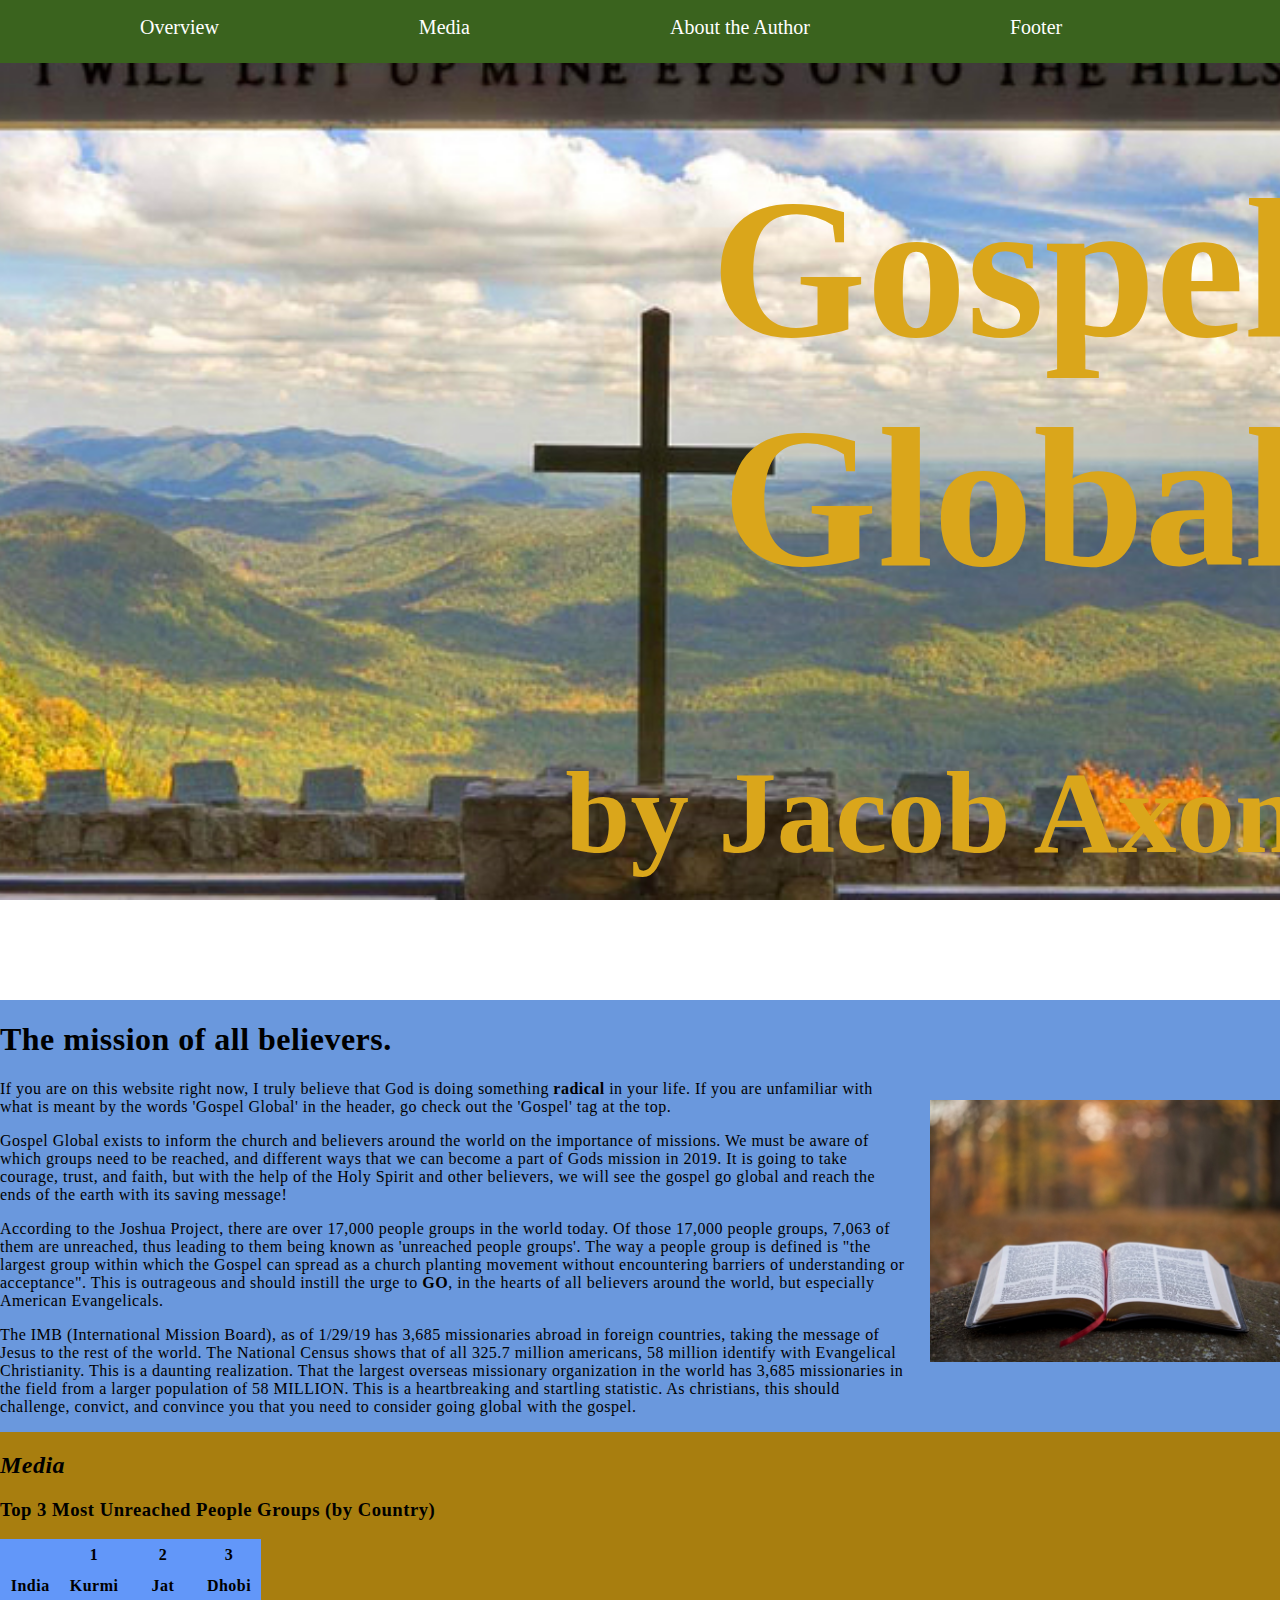
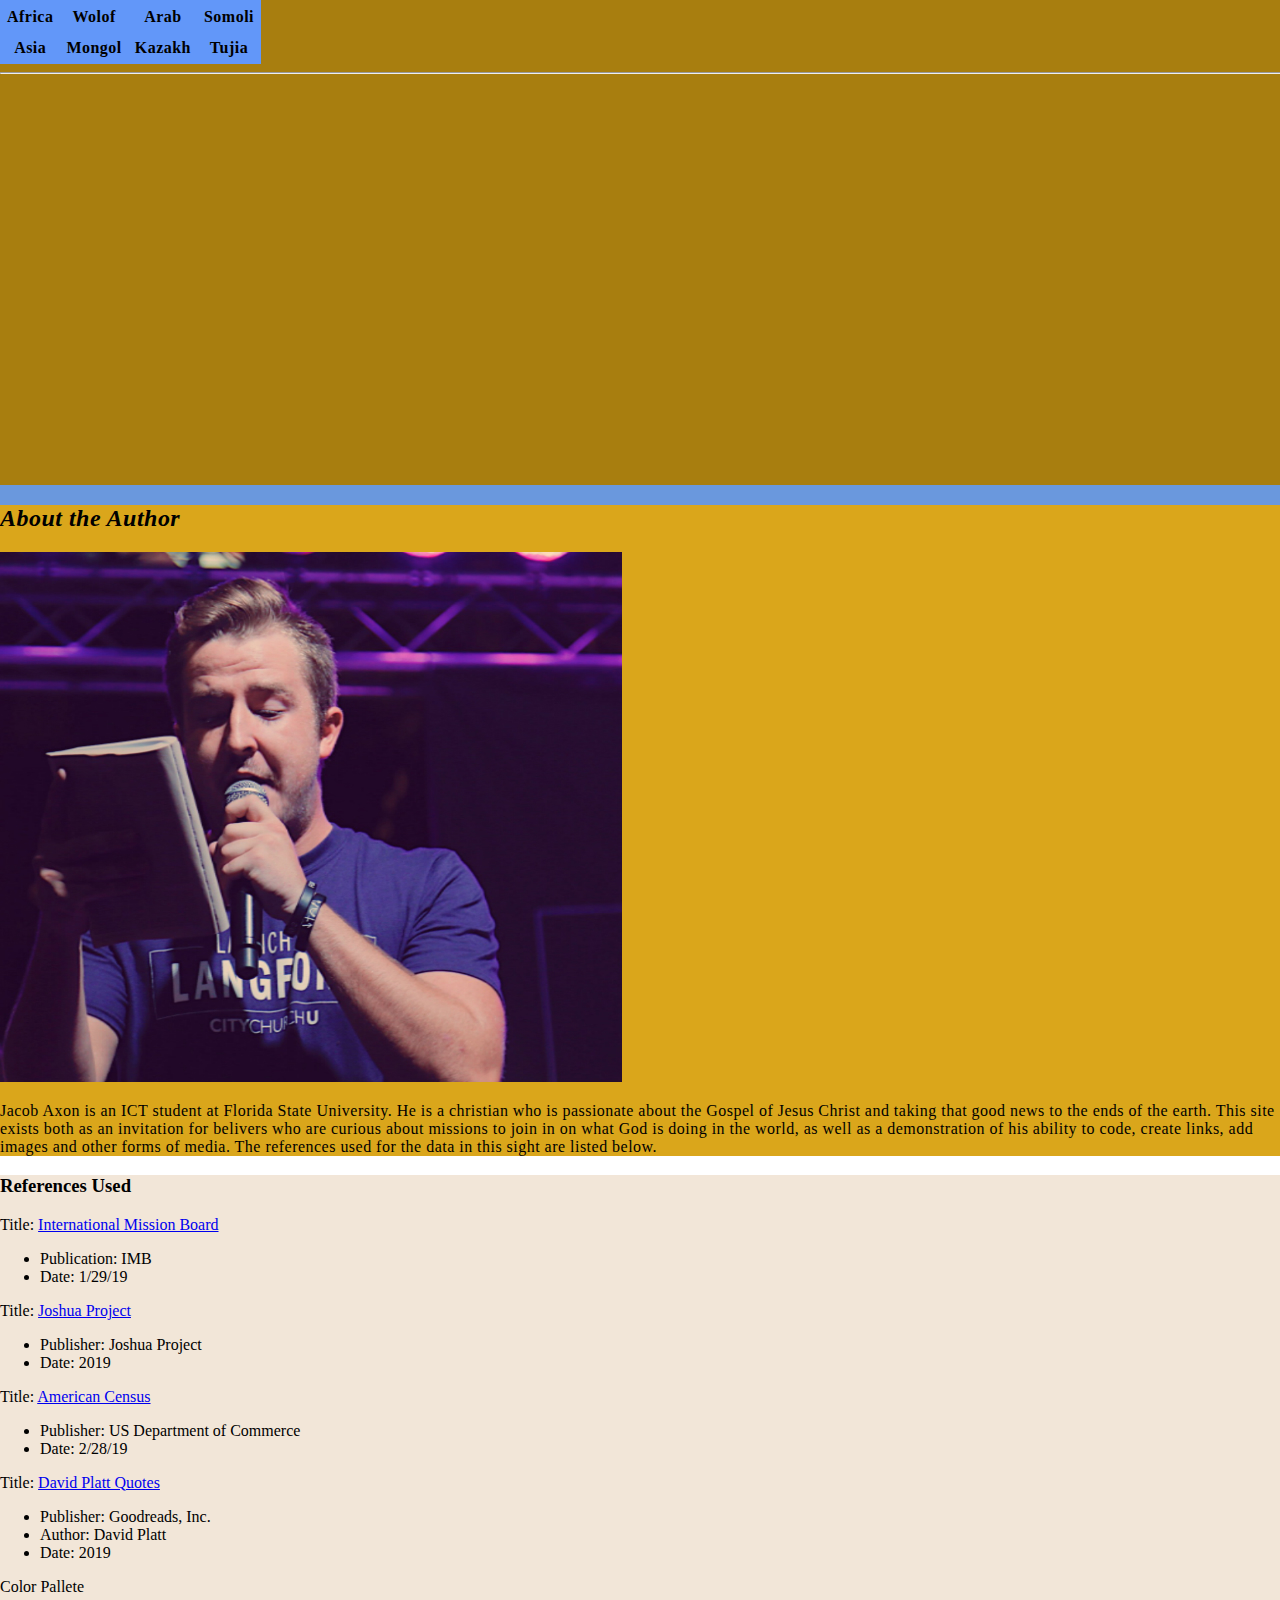
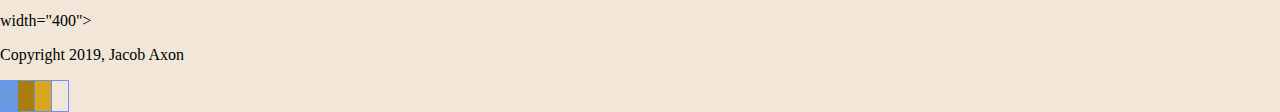
<file: lesson8_project1/index.html>
<!DOCTYPE html>

<html>
    <head>
        <title>Mod Design</title>
         <link href="style.css" rel="stylesheet" type="text/css">
         <link href='http://fonts.googleapis.com/css?family=Amaranth' rel='stylesheet' type='text/css'>
    </head>
    <body>
        <section id="splash">
            
            <div id="navbar">
	<div class="container">  <!-- container keeps everything aligned and centered no matter what the window size -->
		<ul  id="menu">
			<!-- button class provides button-like appearance and scrolling javascript (see bottom of html code) -->
			<li><a href="#overview" class="button">Overview</a></li>
			<li><a href="#media" class="button">Media</a></li>
   			<li><a href="#author" class="button">About the Author</a></li>
   			<li><a href="#footer" class="button">Footer</a></li>
		</ul>
	</div> <!-- end container -->
</div> <!-- end navbar -->


        <!-- Title page -->
        
<div id="title-page"> <!-- Used to style the title and subtitle -->

    <div class="container"> 
    
        <h1>Gospel<br>Global</h1>
        <h3>by Jacob Axon</h3>
        
    </div> <!-- end container -->
    
</div> <!-- end title-page -->
        </section>
        
        <section id="overview">
            
            <!------------- OVERVIEW SECTION -------------------->
<section id="overview">
    <div class="container"><!-- Every section uses a container to keep everything aligned and centered  -->
    	<h1>The mission of all believers.</h1>
    	<img src="images2/bbibele.1.jpg" width="350" class="fltright"> <!-- fltright class alignes image on right and adds margin -->
                     <p> If you are on this website right now, I truly believe that God is doing something <strong>radical</strong> in your life. If you are unfamiliar with what is meant by the words 'Gospel Global' in the header, go check out the 'Gospel' tag at the top.</p>
                     <p>Gospel Global exists to inform the church and believers around the world on the importance of missions. We must be aware of which groups need to be reached, and different ways that we can become a part of Gods mission in 2019. It is going to take courage, trust, and faith, but with the help of the Holy Spirit and other believers, we will see the gospel go global and reach the ends of the earth with its saving message!</p>
                     <p>According to the Joshua Project, there are over 17,000 people groups in the world today. Of those 17,000 people groups, 7,063 of them are unreached, thus leading to them being known as 'unreached people groups'. The way a people group is defined is "the largest group within which the Gospel can spread as a church planting movement without encountering barriers of understanding or acceptance". This is outrageous and should instill the urge to <strong>GO</strong>, in the hearts of all believers around the world, but especially American Evangelicals.</p>
                     <p>The IMB (International Mission Board), as of 1/29/19 has 3,685 missionaries abroad in foreign countries, taking the message of Jesus to the rest of the world. The National Census shows that of all 325.7 million americans, 58 million identify with Evangelical Christianity. This is a daunting realization. That the largest overseas missionary organization in the world has 3,685 missionaries in the field from a larger population of 58 MILLION. This is a heartbreaking and startling statistic. As christians, this should challenge, convict, and convince you that you need to consider going global with the gospel. </p>

	</div> <!-- end container -->
</section><!--end OVERVIEW section -->

            
       
        
            <!------------- VIDEO SECTION -------------------->
<section id="media">
    <div class="container">        
		    <h2> <em>Media</em> </h2>
            
                    <h3> <strong>Top 3 Most Unreached People Groups (by Country)</strong> </h3>
            
             
          <p>
             <table border="1" cellpadding="12" cellspacing="0">
                 <tr>
                     <th>&nbsp;</th>
                     <th> 1 </th>
                     <th> 2 </th>
                     <th> 3 </th>
                 </tr>
                 
                        <tr>
                            <th> India </th>
                            <th> Kurmi </th>
                            <th> Jat </th>
                            <th> Dhobi </th>
                 </tr>
                 
                             <tr>
                                <th> Africa </th>
                                <th> Wolof </th>
                                <th> Arab </th>
                                <th> Somoli </th>
                 </tr>
                     
                                 <tr>
                                    <th> Asia </th>
                                    <th> Mongol </th>
                                    <th> Kazakh </th>
                                    <th> Tujia </th> 
                 </tr>     
            
             </p>
            </table>
             
             <hr>
             
             
             <iframe width="560" height="315" src="https://www.youtube.com/embed/B1GcF8Gm3ug" frameborder="0" allow="accelerometer; autoplay; encrypted-media; gyroscope; picture-in-picture" allowfullscreen></iframe>
        <iframe width="560" height="315" src="https://www.youtube.com/embed/r6h0wOLzAVo" frameborder="0" allow="accelerometer; autoplay; encrypted-media; gyroscope; picture-in-picture" allowfullscreen></iframe>
              <p>&nbsp;</p>
        <p>&nbsp;</p> 
             
	</div> <!-- end container -->
</section>

        <div class="container2"
        <section id="author">
            <h2><em>About the Author</em></h2>
                <img src="images2/author.1.jpg" width="622" height="530" alt="Jacob Axon reading scripture on stage">
                <p>Jacob Axon is an ICT student at Florida State University. He is a christian who is passionate about the Gospel of Jesus Christ and taking that good news to the ends of the earth. This site exists both as an invitation for belivers who are curious about missions to join in on what God is doing in the world, as well as a demonstration of his ability to code, create links, add images and other forms of media. The references used for the data in this sight are listed below.</p>
         </div>
        </section>
        
        <section id="footer">
        
         <h3> References Used</h3>
                    <p> Title: <a href="https://www.imb.org/fast-facts/" target="_blank">International Mission Board</a></p>
                <ul>
                    
                    <li>Publication: IMB</li>
                    <li>Date: 1/29/19 </li>
                </ul>
                    <p>Title: <a href="https://joshuaproject.net/" target="_blank" >Joshua Project</a></p>
                <ul>
                    <li>Publisher: Joshua Project</li>
                    <li>Date: 2019</li>
                </ul>
                    <p> Title: <a href="https://www.census.gov/popclock/" target="_blank">American Census</a></p>
                <ul>
                    <li> Publisher: US Department of Commerce</li>
                    <li>Date: 2/28/19</li>
                </ul>
                    <p> Title: <a href="https://www.goodreads.com/author/quotes/846687.David_Platt"target="_blank" >David Platt Quotes</a></p>
                <ul>
                    <li>Publisher: Goodreads, Inc.</li>
                    <li>Author: David Platt</li>
                    <li>Date: 2019</li>
                </ul>
                <p>Color Pallete</p>
                <table> width="400">
                <tr>
                    <td bgcolor="#6A98DD">&nbsp;</td>
                    <td bgcolor="#A87E0F">&nbsp;</td>
                    <td bgcolor="#DAA61B">&nbsp;</td>
                    <td bgcolor="#F2E6D8">&nbsp;</td>
                    <p>Copyright 2019, Jacob Axon</p>
        </section>
        <!-- JAVASCRIPT CODE -->
<!--jquery required for scrolling effect -->
<script src="js/jquery.js"></script>
<!-- Scrolling navigation script by Geo Miller glmiller@pic.fsu.edu -->  
<script type='text/javascript'>
jQuery(document).ready(function () {
  jQuery('.button').click(function() {
    targetName = jQuery(this).attr('href');
    targetLocation = jQuery(targetName).offset().top;
    jQuery('html, body').animate({scrollTop:targetLocation}, 'slow');
    return false;
  });
});
</script>
    </body>
</html>
</file>
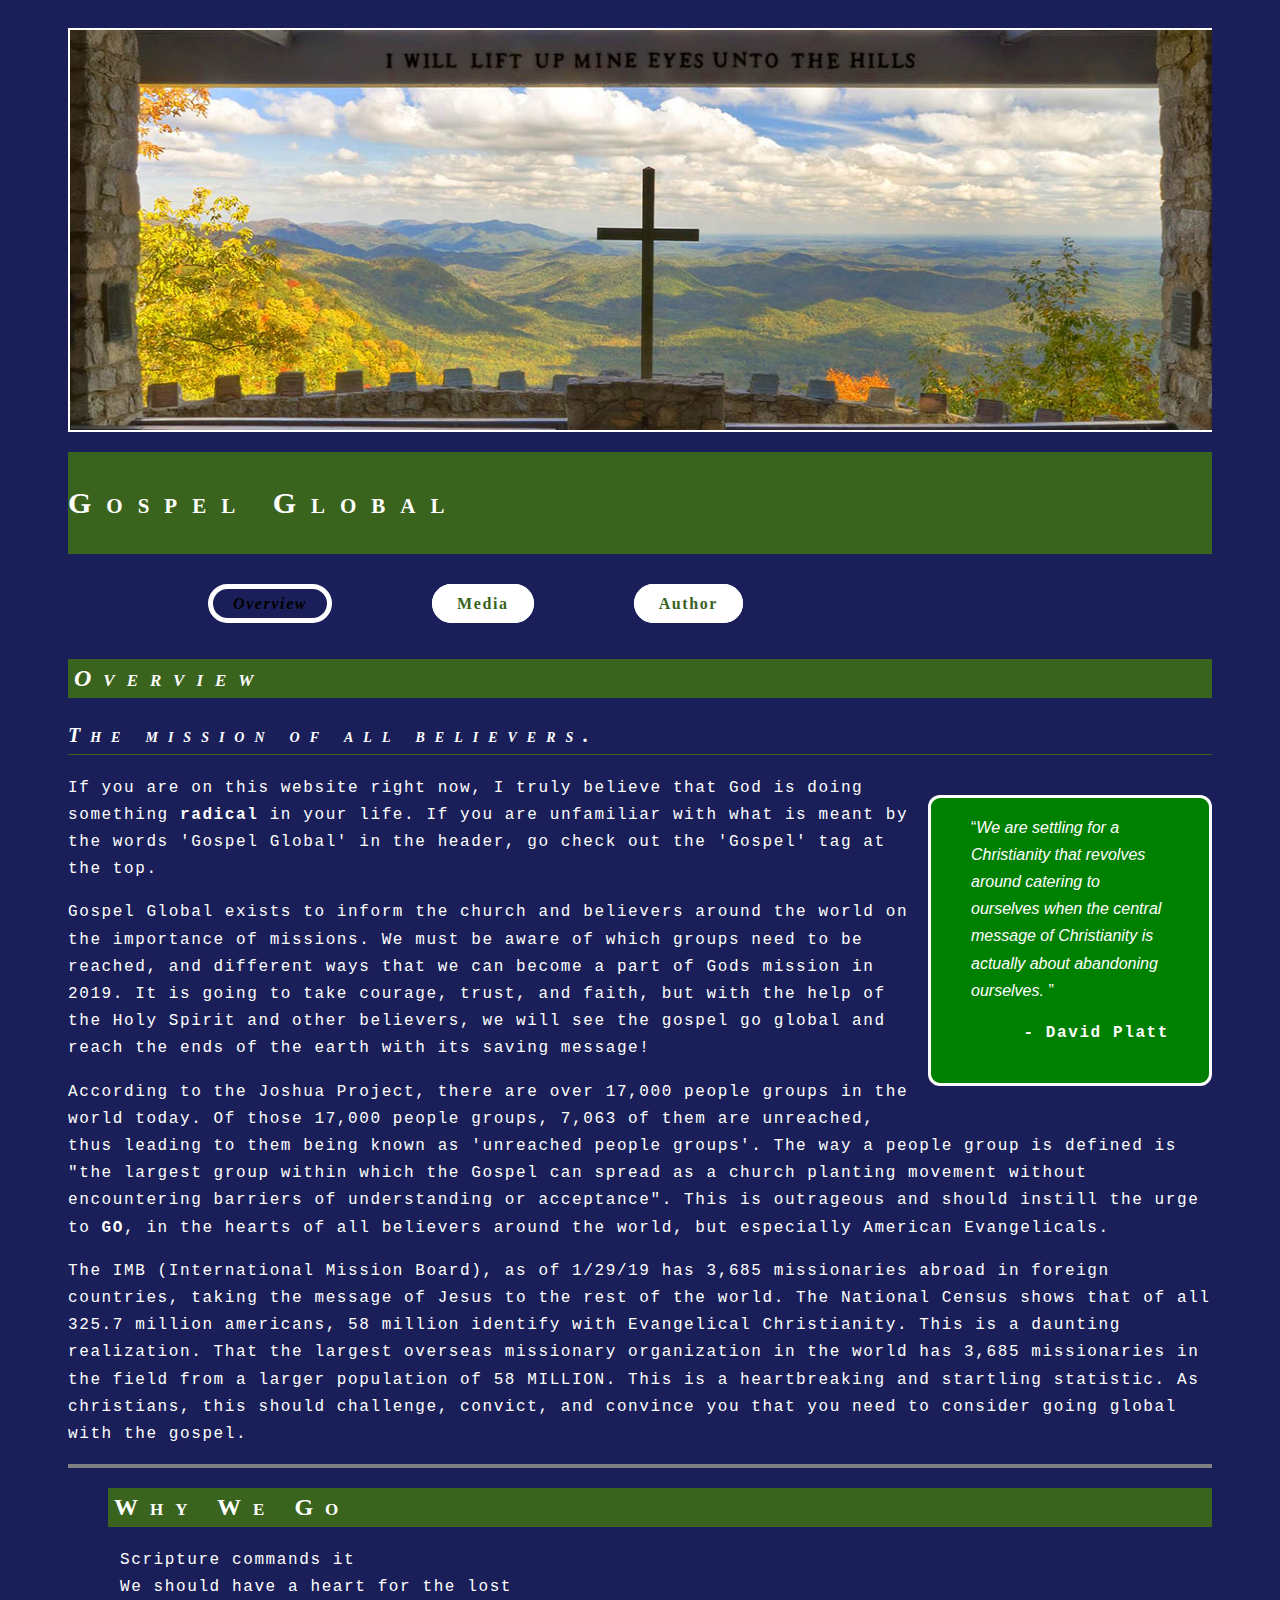
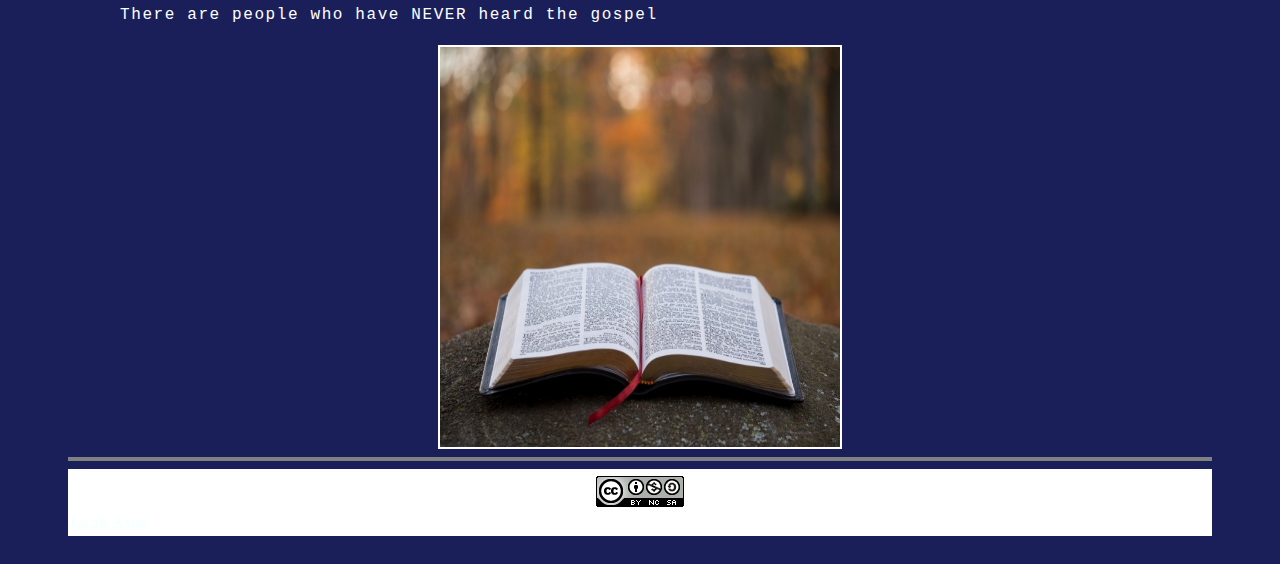
<file: project1/index.html>
<!DOCTYPE html>
<html> 
    <head> <!-- Jacob Axon 4/6/19 -->
       <title> Gospel Global   </title> 
        <meta charset="UTF-8">
        <meta name="description" content="mission organization">
        <meta name="keywords" content="Gospel,Global,Missionary,Bible,God">
        <meta name="author" content="Jacob Axon">
        <link rel="stylesheet" href="style.css">
        <link rel="stylesheet" href="style-navbar.css" type="text/css">
   
    </head>
    
    <body>
            <div id="container">
                
                <div id="header">
                    
            <img src="images/gg.jpg" width"1235" height="400"  alt="A cross overlooking a mountain range.">
            <h1> Gospel Global </h1>
            <div id="navbar">
              			<ul id="menu">
              				<li><a href="index.html" class="button selected">Overview</a></li>
              				<li><a href="media.html" class="button">Media</a></li>
                 				<li><a href="author.html" class="button">Author</a></li>
              			</ul>
          		</div> <!-- end navbar -->
            </div><!--end header-->
            
            <div id="content">
                <h2><em>Overview</em></h2>
                 <h3> <strong>The mission of <i>all</i> believers.</strong></h3> 
                 <div id="sidebar"> 
                   <blockquote>
                <q><i>We are settling for a Christianity that revolves around catering to ourselves when the central message of Christianity is actually about abandoning ourselves.</i> </q><p> <strong>- David Platt</strong></q>
                </blockquote>
             </div><!--end sidebar-->
                     <p> If you are on this website right now, I truly believe that God is doing something <strong>radical</strong> in your life. If you are unfamiliar with what is meant by the words 'Gospel Global' in the header, go check out the 'Gospel' tag at the top.</p>
                     <p>Gospel Global exists to inform the church and believers around the world on the importance of missions. We must be aware of which groups need to be reached, and different ways that we can become a part of Gods mission in 2019. It is going to take courage, trust, and faith, but with the help of the Holy Spirit and other believers, we will see the gospel go global and reach the ends of the earth with its saving message!</p>
                     <p>According to the Joshua Project, there are over 17,000 people groups in the world today. Of those 17,000 people groups, 7,063 of them are unreached, thus leading to them being known as 'unreached people groups'. The way a people group is defined is "the largest group within which the Gospel can spread as a church planting movement without encountering barriers of understanding or acceptance". This is outrageous and should instill the urge to <strong>GO</strong>, in the hearts of all believers around the world, but especially American Evangelicals.</p>
                     <p>The IMB (International Mission Board), as of 1/29/19 has 3,685 missionaries abroad in foreign countries, taking the message of Jesus to the rest of the world. The National Census shows that of all 325.7 million americans, 58 million identify with Evangelical Christianity. This is a daunting realization. That the largest overseas missionary organization in the world has 3,685 missionaries in the field from a larger population of 58 MILLION. This is a heartbreaking and startling statistic. As christians, this should challenge, convict, and convince you that you need to consider going global with the gospel. </p>
             
             

            <hr>
             
                 <ul>
                     <h2> <strong> Why We Go </strong> </h2>
                         <li> Scripture commands it </li>
                         <li> We should have a heart for the lost </li>
                         <li> There are people who have NEVER heard the gospel</li>
                 </ul>
                 
              <img src="images/bbibele.jpg" width="400" height="400" alt="Bible in the woods">
             </div><!--end content--> 
          
              
             <hr>
            <div id="footer">
          <img src="images/creative_commons.jpg" alt="Creative Commons icon"> <a href="mailto:jca15d@my.fsu.edu">Jacob Axon</a>
                </div><!--end footer-->
                </div><!--end container-->
                
    </body>
</html>
</file>
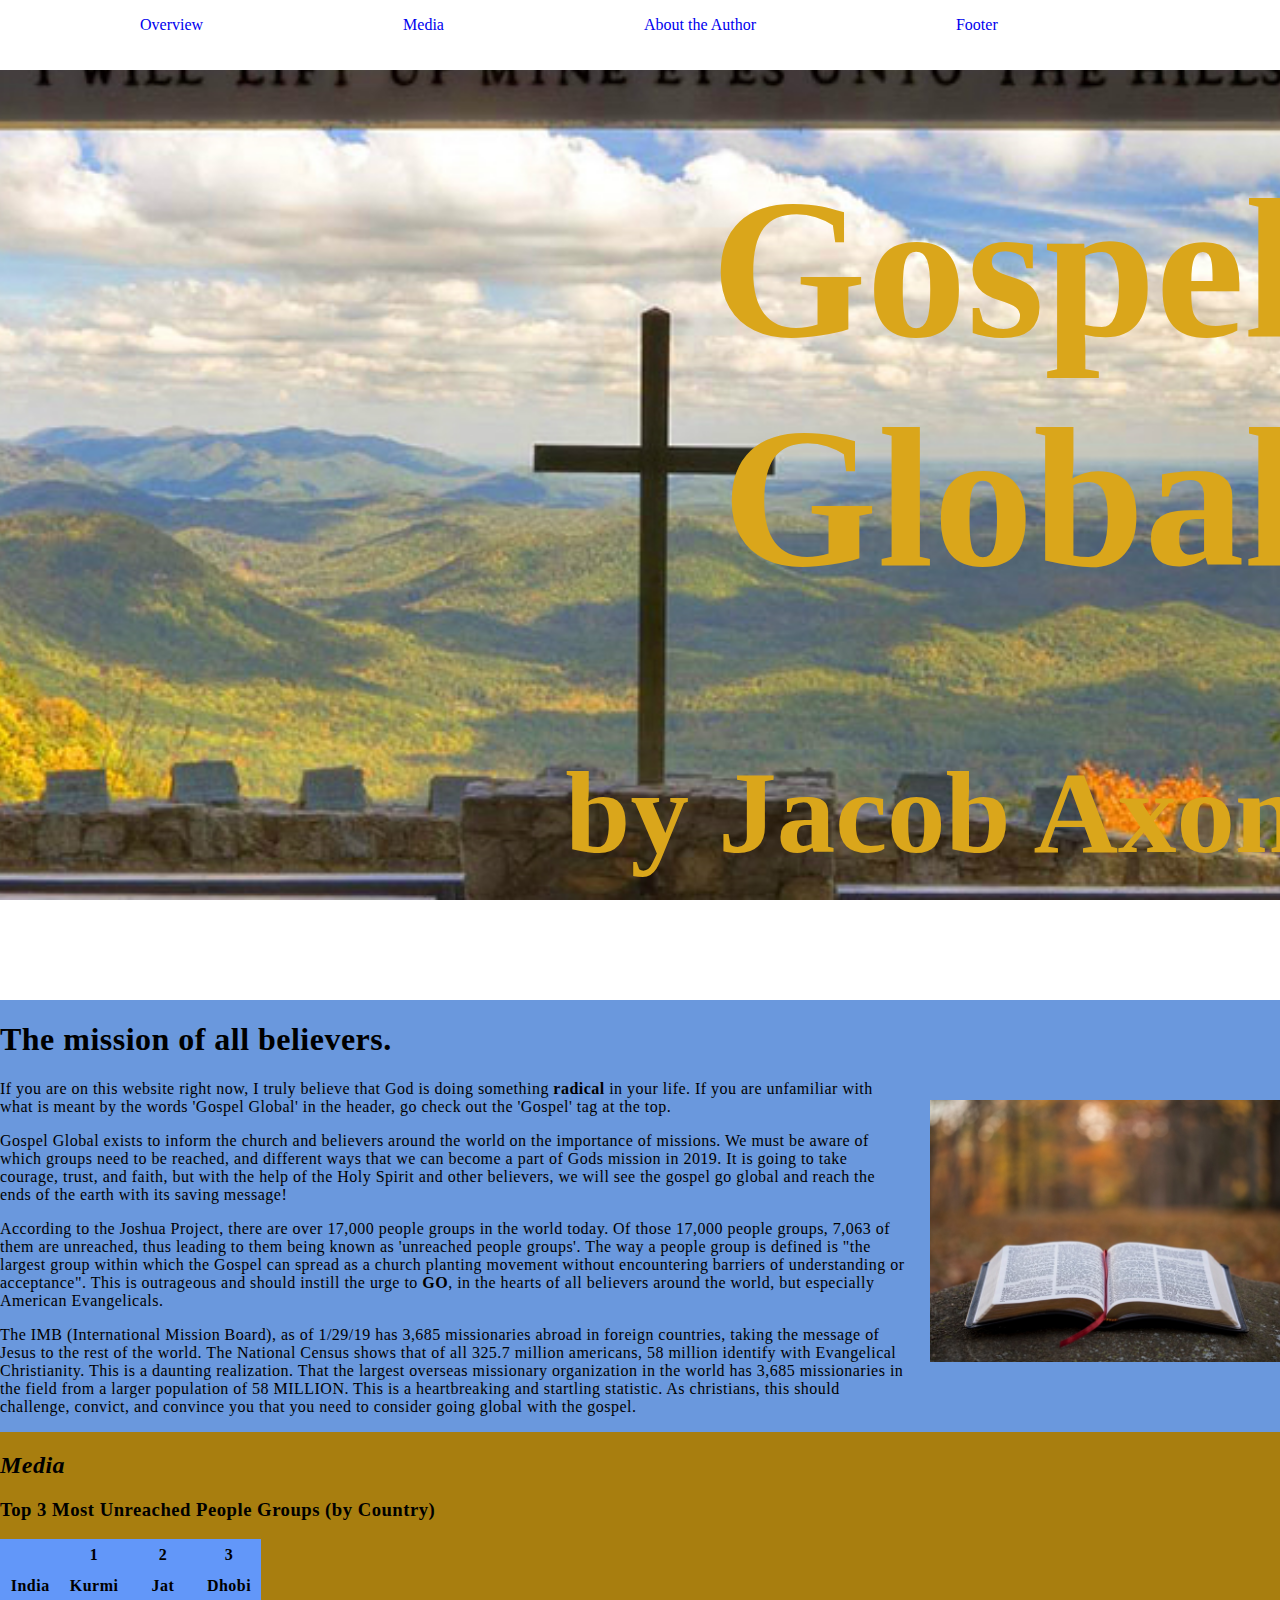
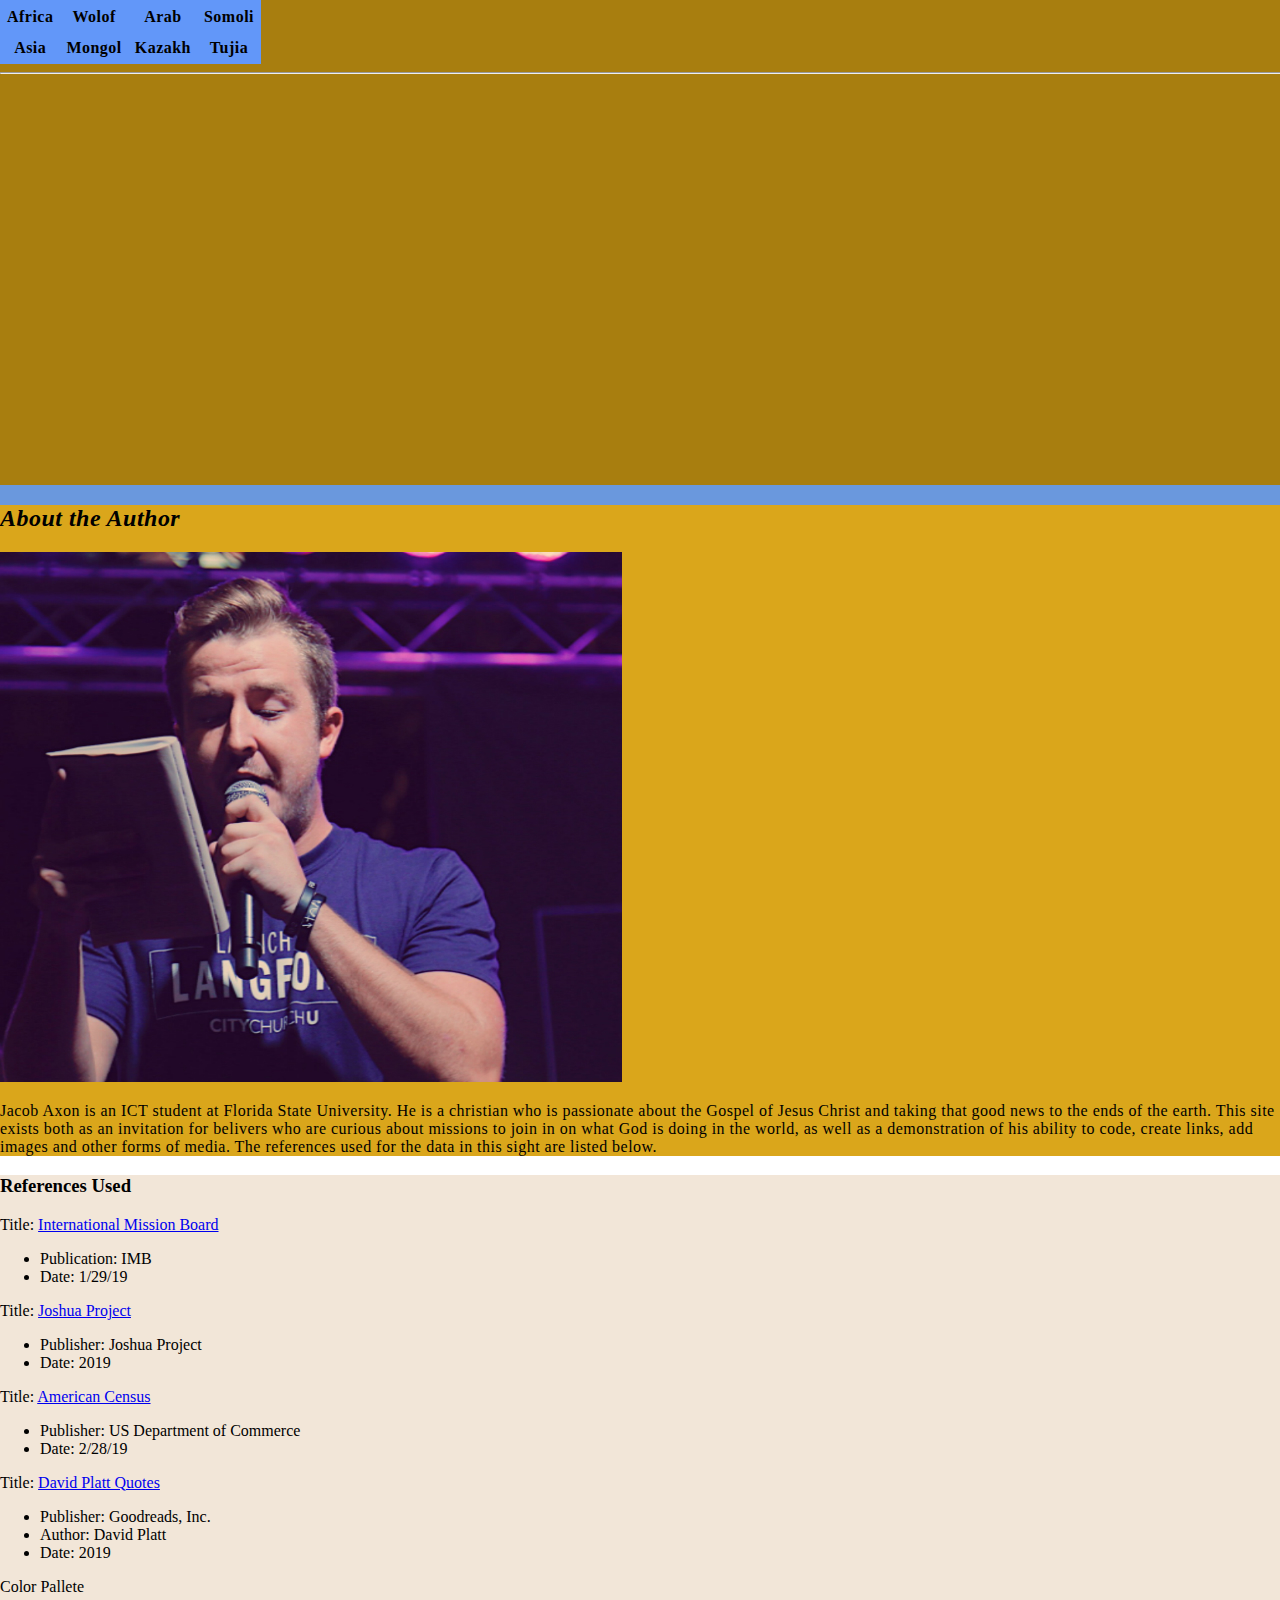
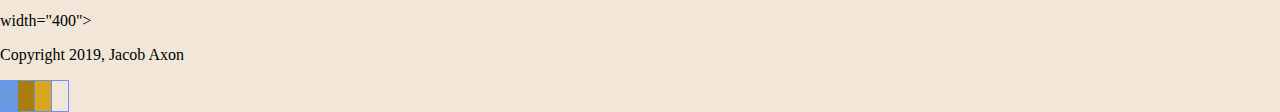
<file: project2/index.html>
<!DOCTYPE html>

<html>
    <head>
        <title>Mod Design</title>
         <link href="style.css" rel="stylesheet" type="text/css">
         <link href='http://fonts.googleapis.com/css?family=Amaranth' rel='stylesheet' type='text/css'>
    </head>
    <body>
        <section id="splash">
            
            <div id="navbar">
	<div class="container">  <!-- container keeps everything aligned and centered no matter what the window size -->
		<ul  id="menu">
			<!-- button class provides button-like appearance and scrolling javascript (see bottom of html code) -->
			<li><a href="#overview" class="button">Overview</a></li>
			<li><a href="#media" class="button">Media</a></li>
   			<li><a href="#author" class="button">About the Author</a></li>
   			<li><a href="#footer" class="button">Footer</a></li>
		</ul>
	</div> <!-- end container -->
</div> <!-- end navbar -->


        <!-- Title page -->
        
<div id="title-page"> <!-- Used to style the title and subtitle -->

    <div class="container"> 
    
        <h1>Gospel<br>Global</h1>
        <h3>by Jacob Axon</h3>
        
    </div> <!-- end container -->
    
</div> <!-- end title-page -->
        </section>
        
        <section id="overview">
            
            <!------------- OVERVIEW SECTION -------------------->
<section id="overview">
    <div class="container"><!-- Every section uses a container to keep everything aligned and centered  -->
    	<h1>The mission of all believers.</h1>
    	<img src="images2/bbibele.1.jpg" width="350" class="fltright"> <!-- fltright class alignes image on right and adds margin -->
                     <p> If you are on this website right now, I truly believe that God is doing something <strong>radical</strong> in your life. If you are unfamiliar with what is meant by the words 'Gospel Global' in the header, go check out the 'Gospel' tag at the top.</p>
                     <p>Gospel Global exists to inform the church and believers around the world on the importance of missions. We must be aware of which groups need to be reached, and different ways that we can become a part of Gods mission in 2019. It is going to take courage, trust, and faith, but with the help of the Holy Spirit and other believers, we will see the gospel go global and reach the ends of the earth with its saving message!</p>
                     <p>According to the Joshua Project, there are over 17,000 people groups in the world today. Of those 17,000 people groups, 7,063 of them are unreached, thus leading to them being known as 'unreached people groups'. The way a people group is defined is "the largest group within which the Gospel can spread as a church planting movement without encountering barriers of understanding or acceptance". This is outrageous and should instill the urge to <strong>GO</strong>, in the hearts of all believers around the world, but especially American Evangelicals.</p>
                     <p>The IMB (International Mission Board), as of 1/29/19 has 3,685 missionaries abroad in foreign countries, taking the message of Jesus to the rest of the world. The National Census shows that of all 325.7 million americans, 58 million identify with Evangelical Christianity. This is a daunting realization. That the largest overseas missionary organization in the world has 3,685 missionaries in the field from a larger population of 58 MILLION. This is a heartbreaking and startling statistic. As christians, this should challenge, convict, and convince you that you need to consider going global with the gospel. </p>

	</div> <!-- end container -->
</section><!--end OVERVIEW section -->

            
       
        
            <!------------- VIDEO SECTION -------------------->
<section id="media">
    <div class="container">        
		    <h2> <em>Media</em> </h2>
            
                    <h3> <strong>Top 3 Most Unreached People Groups (by Country)</strong> </h3>
            
             
          <p>
             <table border="1" cellpadding="12" cellspacing="0">
                 <tr>
                     <th>&nbsp;</th>
                     <th> 1 </th>
                     <th> 2 </th>
                     <th> 3 </th>
                 </tr>
                 
                        <tr>
                            <th> India </th>
                            <th> Kurmi </th>
                            <th> Jat </th>
                            <th> Dhobi </th>
                 </tr>
                 
                             <tr>
                                <th> Africa </th>
                                <th> Wolof </th>
                                <th> Arab </th>
                                <th> Somoli </th>
                 </tr>
                     
                                 <tr>
                                    <th> Asia </th>
                                    <th> Mongol </th>
                                    <th> Kazakh </th>
                                    <th> Tujia </th> 
                 </tr>     
            
             </p>
            </table>
             
             <hr>
             
             
             <iframe width="560" height="315" src="https://www.youtube.com/embed/B1GcF8Gm3ug" frameborder="0" allow="accelerometer; autoplay; encrypted-media; gyroscope; picture-in-picture" allowfullscreen></iframe>
        <iframe width="560" height="315" src="https://www.youtube.com/embed/r6h0wOLzAVo" frameborder="0" allow="accelerometer; autoplay; encrypted-media; gyroscope; picture-in-picture" allowfullscreen></iframe>
              <p>&nbsp;</p>
        <p>&nbsp;</p> 
             
	</div> <!-- end container -->
</section>

        <div class="container2"
        <section id="author">
            <h2><em>About the Author</em></h2>
                <img src="images2/author.1.jpg" width="622" height="530" alt="Jacob Axon reading scripture on stage">
                <p>Jacob Axon is an ICT student at Florida State University. He is a christian who is passionate about the Gospel of Jesus Christ and taking that good news to the ends of the earth. This site exists both as an invitation for belivers who are curious about missions to join in on what God is doing in the world, as well as a demonstration of his ability to code, create links, add images and other forms of media. The references used for the data in this sight are listed below.</p>
         </div>
        </section>
        
        <section id="footer">
        
         <h3> References Used</h3>
                    <p> Title: <a href="https://www.imb.org/fast-facts/" target="_blank">International Mission Board</a></p>
                <ul>
                    
                    <li>Publication: IMB</li>
                    <li>Date: 1/29/19 </li>
                </ul>
                    <p>Title: <a href="https://joshuaproject.net/" target="_blank" >Joshua Project</a></p>
                <ul>
                    <li>Publisher: Joshua Project</li>
                    <li>Date: 2019</li>
                </ul>
                    <p> Title: <a href="https://www.census.gov/popclock/" target="_blank">American Census</a></p>
                <ul>
                    <li> Publisher: US Department of Commerce</li>
                    <li>Date: 2/28/19</li>
                </ul>
                    <p> Title: <a href="https://www.goodreads.com/author/quotes/846687.David_Platt"target="_blank" >David Platt Quotes</a></p>
                <ul>
                    <li>Publisher: Goodreads, Inc.</li>
                    <li>Author: David Platt</li>
                    <li>Date: 2019</li>
                </ul>
                <p>Color Pallete</p>
                <table> width="400">
                <tr>
                    <td bgcolor="#6A98DD">&nbsp;</td>
                    <td bgcolor="#A87E0F">&nbsp;</td>
                    <td bgcolor="#DAA61B">&nbsp;</td>
                    <td bgcolor="#F2E6D8">&nbsp;</td>
                    <p>Copyright 2019, Jacob Axon</p>
        </section>
    </body>
</html>
</file>
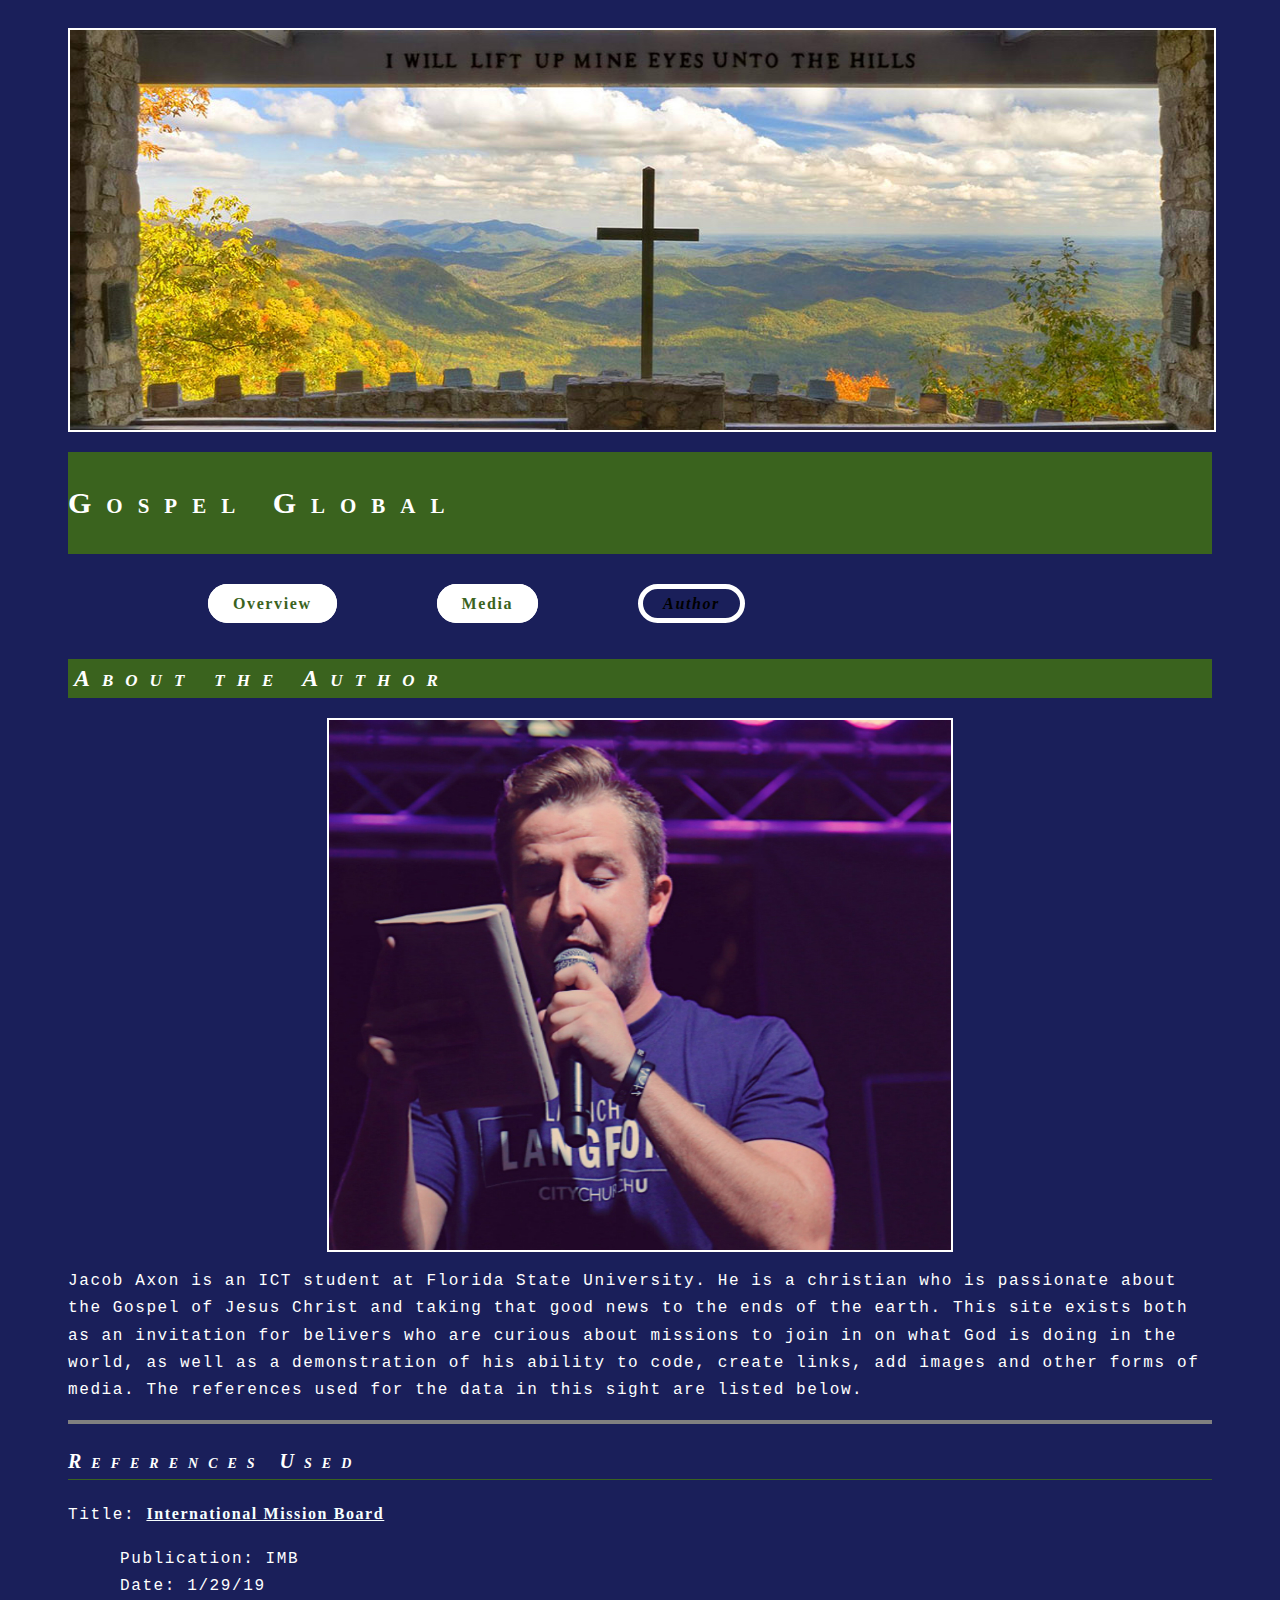
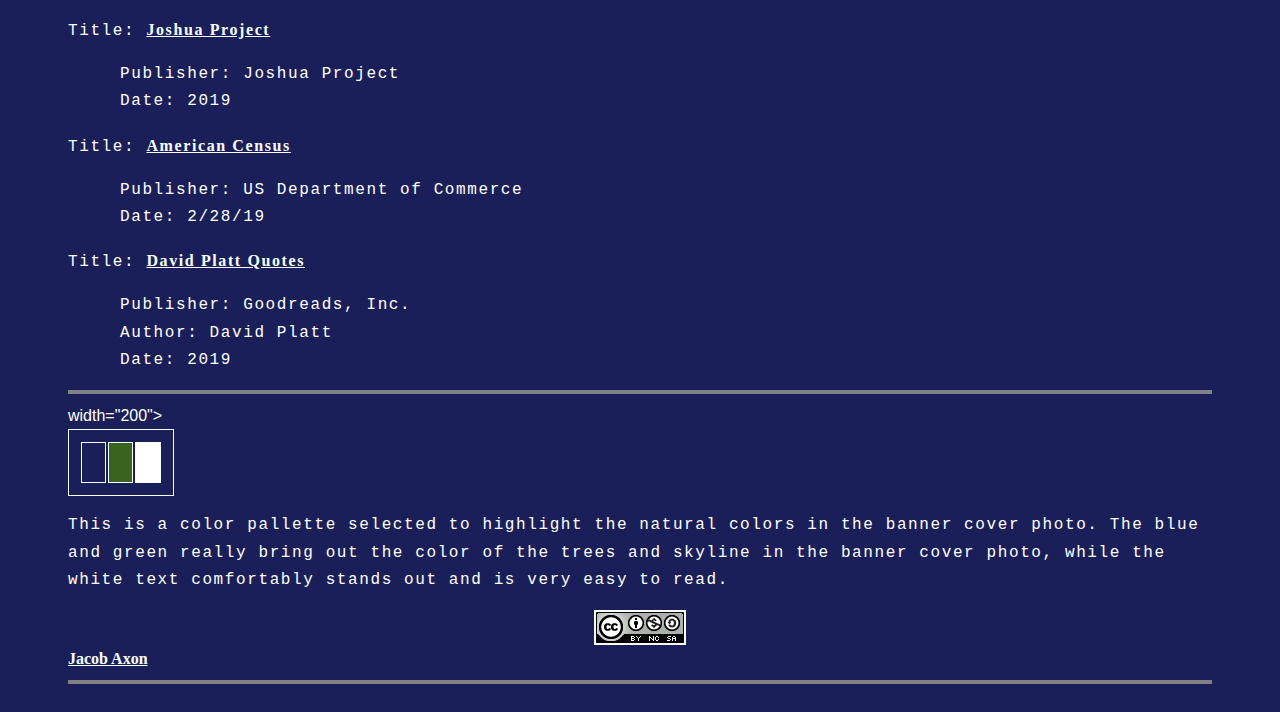
<file: project1/author.html>
<!DOCTYPE html>
<html> 
    <head> <!-- Jacob Axon 3/24/19 -->
       <title> Gospel Global   </title> 
        <meta charset="UTF-8">
        <meta name="description" content="mission organization">
        <meta name="keywords" content="Gospel,Global,Missionary,Bible,God">
        <meta name="author" content="Jacob Axon">
        <link rel="stylesheet" href="style.css">
        <link rel="stylesheet" href="style-navbar.css" type="text/css">
   
    </head>
        <body>
            <img src="images/gg.jpg" width="1200" height="400" alt="A cross overlooking a mountain range.">
            <h1> Gospel Global </h1>
            
            <div id="navbar">
              			<ul id="menu">
              				<li><a href="index.html" class="button">Overview</a></li>
              				<li><a href="media.html" class="button">Media</a></li>
                 				<li><a href="author.html" class="button selected">Author</a></li>
              			</ul>
          		</div> <!-- end navbar -->
          		
                <h2><em>About the Author</em></h2>
                <img src="images/author.jpg" width="622" height="530" alt="Jacob Axon reading scripture on stage">
                <p>Jacob Axon is an ICT student at Florida State University. He is a christian who is passionate about the Gospel of Jesus Christ and taking that good news to the ends of the earth. This site exists both as an invitation for belivers who are curious about missions to join in on what God is doing in the world, as well as a demonstration of his ability to code, create links, add images and other forms of media. The references used for the data in this sight are listed below.</p>
          <hr>
         <h3> References Used</h3>
                    <p> Title: <a href="https://www.imb.org/fast-facts/" target="_blank">International Mission Board</a></p>
                <ul>
                    
                    <li>Publication: IMB</li>
                    <li>Date: 1/29/19 </li>
                </ul>
                    <p>Title: <a href="https://joshuaproject.net/" target="_blank" >Joshua Project</a></p>
                <ul>
                    <li>Publisher: Joshua Project</li>
                    <li>Date: 2019</li>
                </ul>
                    <p> Title: <a href="https://www.census.gov/popclock/" target="_blank">American Census</a></p>
                <ul>
                    <li> Publisher: US Department of Commerce</li>
                    <li>Date: 2/28/19</li>
                </ul>
                    <p> Title: <a href="https://www.goodreads.com/author/quotes/846687.David_Platt"target="_blank" >David Platt Quotes</a></p>
                <ul>
                    <li>Publisher: Goodreads, Inc.</li>
                    <li>Author: David Platt</li>
                    <li>Date: 2019</li>
                </ul>
                <hr>
                <table> width="200">
                <tr>
                    <td bgcolor="#1A1F5A">&nbsp;</td>
                    <td bgcolor="#3A631E">&nbsp;</td>
                    <td bgcolor="#FFFFFF">&nbsp;</td>
                </tr>
                </table>
                <p> This is a color pallette selected to highlight the natural colors in the banner cover photo. The blue and green really bring out the color of the trees and skyline in the banner cover photo, while the white text comfortably stands out and is very easy to read.</p>
                          <img src="images/creative_commons.jpg" alt="Creative Commons icon"> <a href="mailto:jca15d@my.fsu.edu">Jacob Axon</a>
<hr>
    </body>
</html>
</file>
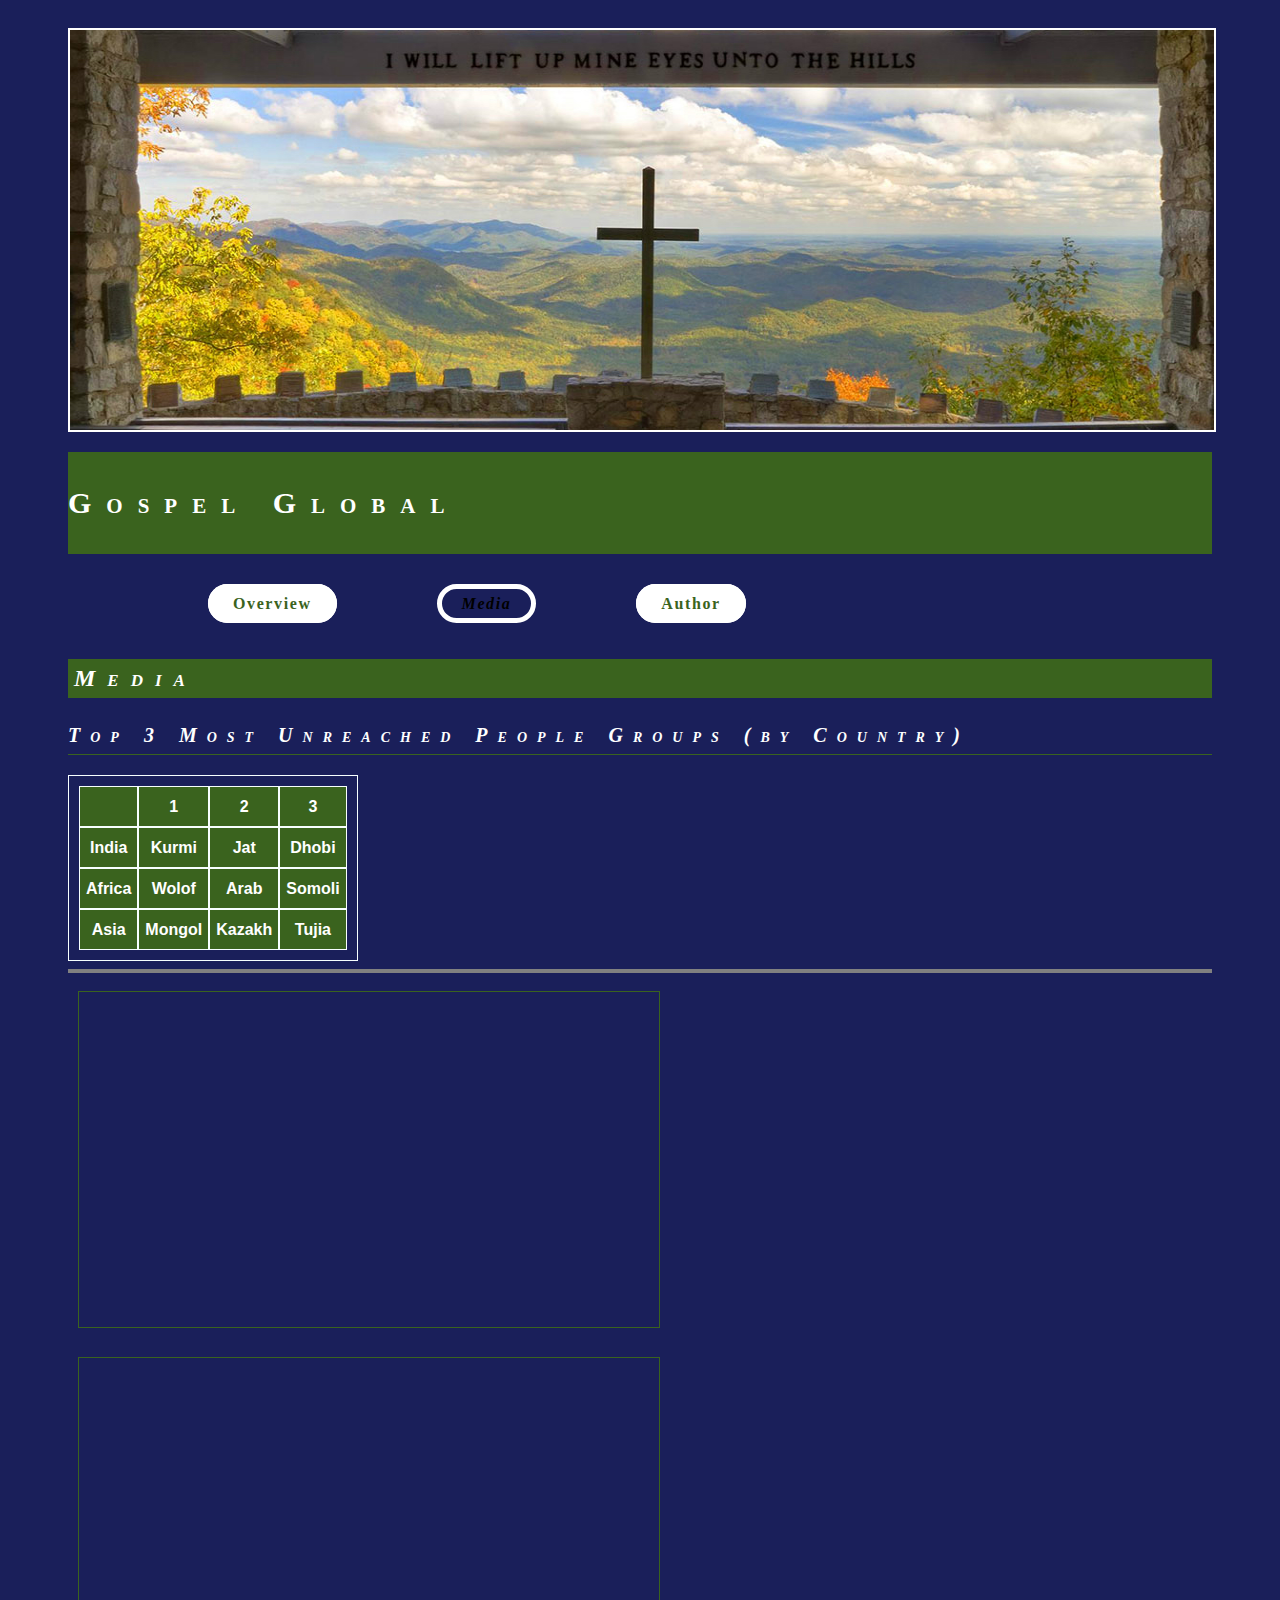
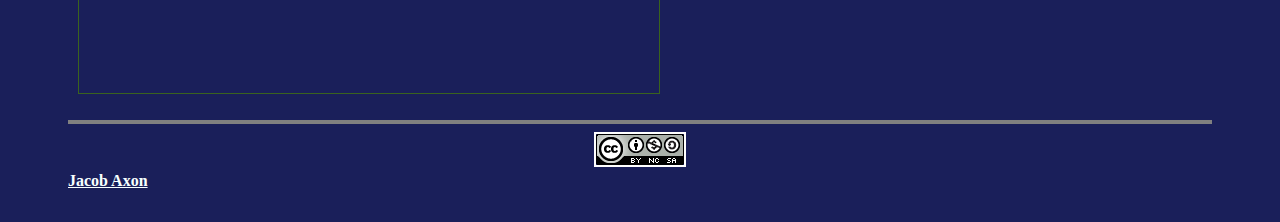
<file: project1/media.html>
<!DOCTYPE html>
<html> 
    <head> <!-- Jacob Axon 3/24/19 -->
       <title> Gospel Global   </title> 
        <meta charset="UTF-8">
        <meta name="description" content="mission organization">
        <meta name="keywords" content="Gospel,Global,Missionary,Bible,God">
        <meta name="author" content="Jacob Axon">
        <link rel="stylesheet" href="style.css">
        <link rel="stylesheet" href="style-navbar.css" type="text/css">
   
    </head>
        <body>
            <img src="images/gg.jpg" width="1200" height="400" alt="A cross overlooking a mountain range.">
            <h1> Gospel Global </h1>
            
          <div id="navbar">
              			<ul id="menu">
              				<li><a href="index.html" class="button">Overview</a></li>
              				<li><a href="media.html" class="button selected">Media</a></li>
                 				<li><a href="author.html" class="button">Author</a></li>
              			</ul>
          		</div> <!-- end navbar -->
               
              <h2> <em>Media</em> </h2>
            
                    <h3> <strong>Top 3 Most Unreached People Groups (by Country)</strong> </h3>
            
             
          <p>
             <table border="1" cellpadding="12" cellspacing="0">
                 <tr>
                     <th>&nbsp;</th>
                     <th> 1 </th>
                     <th> 2 </th>
                     <th> 3 </th>
                 </tr>
                 
                        <tr>
                            <th> India </th>
                            <th> Kurmi </th>
                            <th> Jat </th>
                            <th> Dhobi </th>
                 </tr>
                 
                             <tr>
                                <th> Africa </th>
                                <th> Wolof </th>
                                <th> Arab </th>
                                <th> Somoli </th>
                 </tr>
                     
                                 <tr>
                                    <th> Asia </th>
                                    <th> Mongol </th>
                                    <th> Kazakh </th>
                                    <th> Tujia </th> 
                 </tr>     
            
             </p>
            </table>
             
             <hr>
             
             
             <iframe width="560" height="315" src="https://www.youtube.com/embed/B1GcF8Gm3ug" frameborder="0" allow="accelerometer; autoplay; encrypted-media; gyroscope; picture-in-picture" allowfullscreen></iframe>
        <iframe width="560" height="315" src="https://www.youtube.com/embed/r6h0wOLzAVo" frameborder="0" allow="accelerometer; autoplay; encrypted-media; gyroscope; picture-in-picture" allowfullscreen></iframe>
             
             
             <hr>

                    <img src="images/creative_commons.jpg" alt="Creative Commons icon"> <a href="mailto:jca15d@my.fsu.edu">Jacob Axon</a>

                
    </body>
</html>
</file>
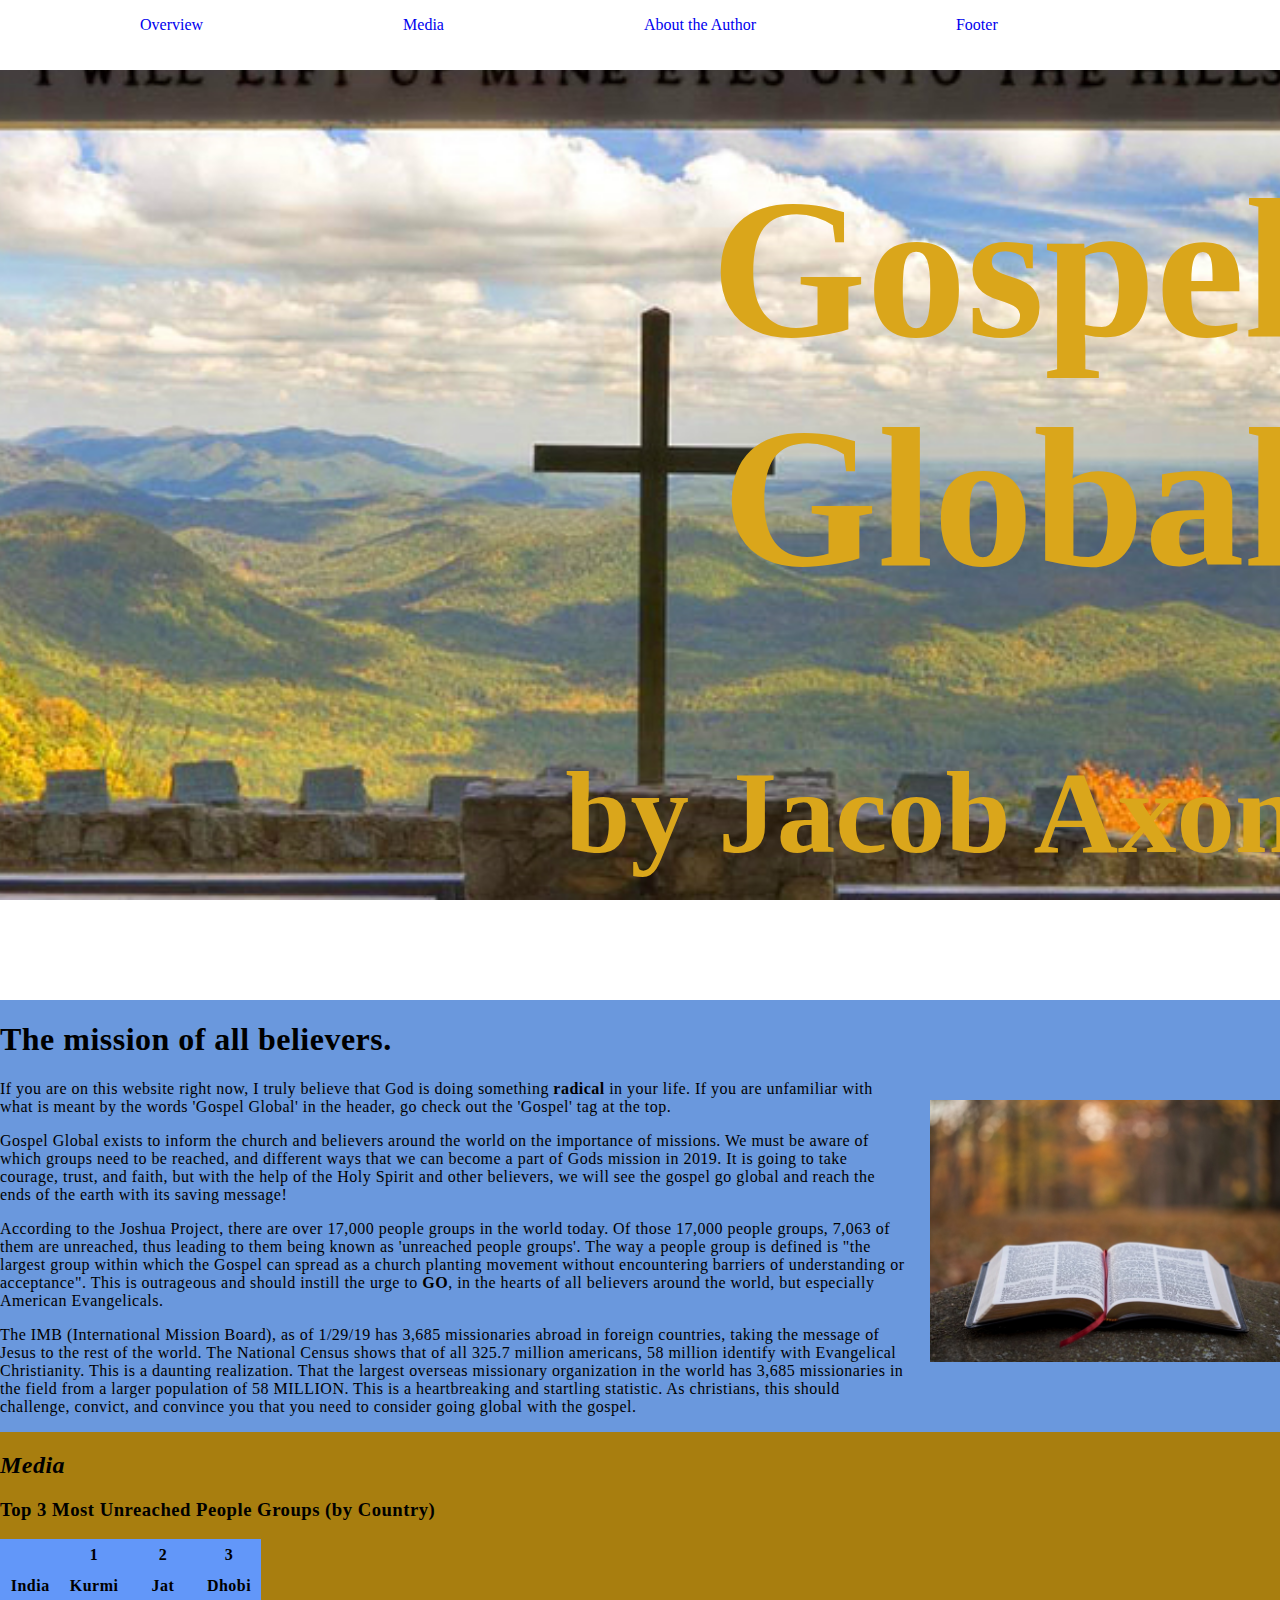
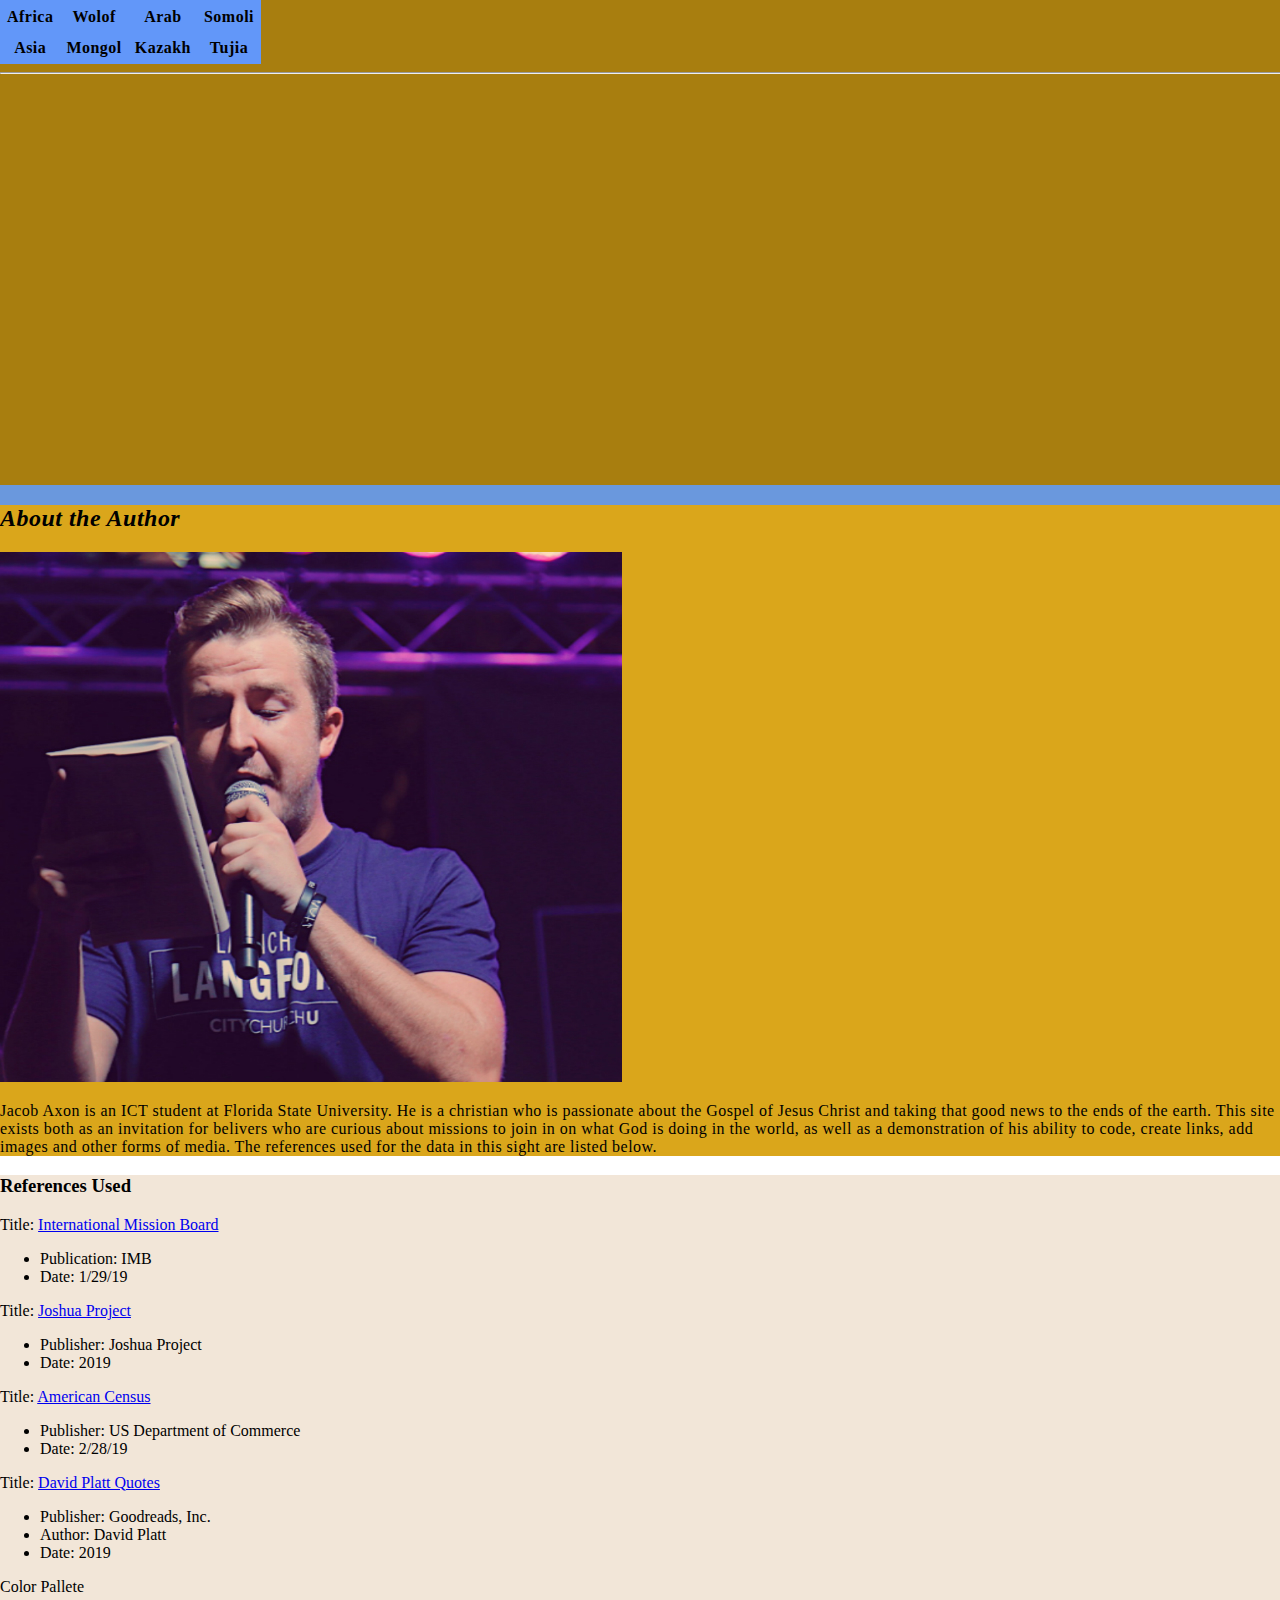
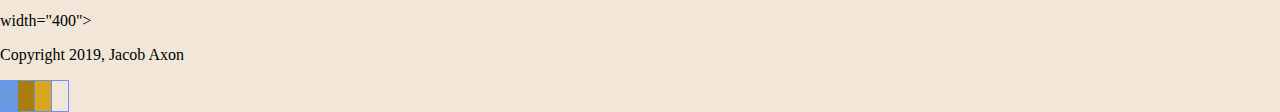
<file: project2/index2.html>
<!DOCTYPE html>

<html>
    <head>
        <title>Mod Design</title>
         <link href="style2.css" rel="stylesheet" type="text/css">
         <link href='http://fonts.googleapis.com/css?family=Amaranth' rel='stylesheet' type='text/css'>
    </head>
    <body>
        <section id="splash">
            
            <div id="navbar">
	<div class="container">  <!-- container keeps everything aligned and centered no matter what the window size -->
		<ul  id="menu">
			<!-- button class provides button-like appearance and scrolling javascript (see bottom of html code) -->
			<li><a href="#overview" class="button">Overview</a></li>
			<li><a href="#media" class="button">Media</a></li>
   			<li><a href="#author" class="button">About the Author</a></li>
   			<li><a href="#footer" class="button">Footer</a></li>
		</ul>
	</div> <!-- end container -->
</div> <!-- end navbar -->


        <!-- Title page -->
        
<div id="title-page"> <!-- Used to style the title and subtitle -->

    <div class="container"> 
    
        <h1>Gospel<br>Global</h1>
        <h3>by Jacob Axon</h3>
        
    </div> <!-- end container -->
    
</div> <!-- end title-page -->
        </section>
        
        <section id="overview">
            
            <!------------- OVERVIEW SECTION -------------------->
<section id="overview">
    <div class="container"><!-- Every section uses a container to keep everything aligned and centered  -->
    	<h1>The mission of all believers.</h1>
    	<img src="images2/bbibele.1.jpg" width="350" class="fltright"> <!-- fltright class alignes image on right and adds margin -->
                     <p> If you are on this website right now, I truly believe that God is doing something <strong>radical</strong> in your life. If you are unfamiliar with what is meant by the words 'Gospel Global' in the header, go check out the 'Gospel' tag at the top.</p>
                     <p>Gospel Global exists to inform the church and believers around the world on the importance of missions. We must be aware of which groups need to be reached, and different ways that we can become a part of Gods mission in 2019. It is going to take courage, trust, and faith, but with the help of the Holy Spirit and other believers, we will see the gospel go global and reach the ends of the earth with its saving message!</p>
                     <p>According to the Joshua Project, there are over 17,000 people groups in the world today. Of those 17,000 people groups, 7,063 of them are unreached, thus leading to them being known as 'unreached people groups'. The way a people group is defined is "the largest group within which the Gospel can spread as a church planting movement without encountering barriers of understanding or acceptance". This is outrageous and should instill the urge to <strong>GO</strong>, in the hearts of all believers around the world, but especially American Evangelicals.</p>
                     <p>The IMB (International Mission Board), as of 1/29/19 has 3,685 missionaries abroad in foreign countries, taking the message of Jesus to the rest of the world. The National Census shows that of all 325.7 million americans, 58 million identify with Evangelical Christianity. This is a daunting realization. That the largest overseas missionary organization in the world has 3,685 missionaries in the field from a larger population of 58 MILLION. This is a heartbreaking and startling statistic. As christians, this should challenge, convict, and convince you that you need to consider going global with the gospel. </p>

	</div> <!-- end container -->
</section><!--end OVERVIEW section -->

            
       
        
            <!------------- VIDEO SECTION -------------------->
<section id="media">
    <div class="container">        
		    <h2> <em>Media</em> </h2>
            
                    <h3> <strong>Top 3 Most Unreached People Groups (by Country)</strong> </h3>
            
             
          <p>
             <table border="1" cellpadding="12" cellspacing="0">
                 <tr>
                     <th>&nbsp;</th>
                     <th> 1 </th>
                     <th> 2 </th>
                     <th> 3 </th>
                 </tr>
                 
                        <tr>
                            <th> India </th>
                            <th> Kurmi </th>
                            <th> Jat </th>
                            <th> Dhobi </th>
                 </tr>
                 
                             <tr>
                                <th> Africa </th>
                                <th> Wolof </th>
                                <th> Arab </th>
                                <th> Somoli </th>
                 </tr>
                     
                                 <tr>
                                    <th> Asia </th>
                                    <th> Mongol </th>
                                    <th> Kazakh </th>
                                    <th> Tujia </th> 
                 </tr>     
            
             </p>
            </table>
             
             <hr>
             
             
             <iframe width="560" height="315" src="https://www.youtube.com/embed/B1GcF8Gm3ug" frameborder="0" allow="accelerometer; autoplay; encrypted-media; gyroscope; picture-in-picture" allowfullscreen></iframe>
        <iframe width="560" height="315" src="https://www.youtube.com/embed/r6h0wOLzAVo" frameborder="0" allow="accelerometer; autoplay; encrypted-media; gyroscope; picture-in-picture" allowfullscreen></iframe>
              <p>&nbsp;</p>
        <p>&nbsp;</p> 
             
	</div> <!-- end container -->
</section>

        <div class="container2"
        <section id="author">
            <h2><em>About the Author</em></h2>
                <img src="images2/author.1.jpg" width="622" height="530" alt="Jacob Axon reading scripture on stage">
                <p>Jacob Axon is an ICT student at Florida State University. He is a christian who is passionate about the Gospel of Jesus Christ and taking that good news to the ends of the earth. This site exists both as an invitation for belivers who are curious about missions to join in on what God is doing in the world, as well as a demonstration of his ability to code, create links, add images and other forms of media. The references used for the data in this sight are listed below.</p>
         </div>
        </section>
        
        <section id="footer">
        
         <h3> References Used</h3>
                    <p> Title: <a href="https://www.imb.org/fast-facts/" target="_blank">International Mission Board</a></p>
                <ul>
                    
                    <li>Publication: IMB</li>
                    <li>Date: 1/29/19 </li>
                </ul>
                    <p>Title: <a href="https://joshuaproject.net/" target="_blank" >Joshua Project</a></p>
                <ul>
                    <li>Publisher: Joshua Project</li>
                    <li>Date: 2019</li>
                </ul>
                    <p> Title: <a href="https://www.census.gov/popclock/" target="_blank">American Census</a></p>
                <ul>
                    <li> Publisher: US Department of Commerce</li>
                    <li>Date: 2/28/19</li>
                </ul>
                    <p> Title: <a href="https://www.goodreads.com/author/quotes/846687.David_Platt"target="_blank" >David Platt Quotes</a></p>
                <ul>
                    <li>Publisher: Goodreads, Inc.</li>
                    <li>Author: David Platt</li>
                    <li>Date: 2019</li>
                </ul>
                <p>Color Pallete</p>
                <table> width="400">
                <tr>
                    <td bgcolor="#6A98DD">&nbsp;</td>
                    <td bgcolor="#A87E0F">&nbsp;</td>
                    <td bgcolor="#DAA61B">&nbsp;</td>
                    <td bgcolor="#F2E6D8">&nbsp;</td>
                    <p>Copyright 2019, Jacob Axon</p>
        </section>
    </body>
</html>
</file>
<file: lesson8_project1/style.css>
@charset "UTF-8";


body{
    margin:0;
    padding:0;
}



#splash{
    height:1000px;
    background: url(images2/gg.1.jpg) no-repeat center top fixed;
   	background-size: cover;  
}

#overview{
    background-color:#6A98DD;
    letter-spacing:.03em;
}

#media{
    background-color:#A87E0F;
}

#author{
    background-color:#DAA61B;
}

#footer{
    background-color:#F2E6D8;
}

.container {
  width: 1300px; /* static width container always stays at this width no matter what the window size */
  margin: 0 auto;
  overflow: hidden;
  font-family: fantasy;
  font-size: 34;
  letter-spacing: .03;
}

.container2 {
    font-family: fantasy;
    font-size: 34;
    letter-spacing: .03;
}

#navbar{
	position: fixed; /* navbar should always be shown even when page is scrolled */
	top: 0;
	width: 100%;
	height: 63px;
	background-color: #3A631E; 
}	
/* horizontal menu bars are typically created using a styled unordered list. Here's how! */
ul#menu {
	list-style: none; /* eliminates bullets */
	/* adjust padding top to adjust nav bar vertical position */
	padding-top: 0px;
} 
ul#menu li {
	float: left; /* changes list from vertical to horizontal */
	padding-bottom: 20px;
} 
ul#menu li a.button {
	font-size: 20px;
	font-family: georgia;
	text-decoration: none;
	/* this padding defines the size of the buttons */
	padding: 20px 100px ; 
    color:white;

}
/* change button color when mouse hovers over */
ul#menu li a.button:hover {
	background-color: #fff;
	color:#3A631E;
}  



#title-page{
  width: 100%;
  padding-top: 20px; /* provides a lot of space above title to view the background image */
  color: #DAA61B;
  text-align: right;
  font-size:100px;
  font-family: 'Sniglet', cursive;
}

table {
	border: solid #6297F9 1px;
	border-collapse:collapse;
}
td {
	padding: 6px;
	border: solid #6297F9 1px;
}
th {
	font-weight: bold;
	background-color: #6297F9;
	text-align: center;
	padding: 6px;
	border: solid #6297F9 1px;
}

#credits {
  text-align: center;	
}
#credits table{      
  margin: 0 auto;		/* centers the color palette table */
}
#credits p {
  font-size: .8em;
  margin: 10px 0;
}

.fltright{
	float:right;
	margin: 20px;
}
.fltleft{
	float:left;
	margin: 20px 20px 20px 0;
}
</file>
<file: project1/style.css>
@charset "UTF-8";
/* CSS Document created by Jacob Axon, 3/24/2019*/

body {
	font-family: Arial, Helvetica, sans-serif, Verdana;
	font-size: 16px;
	line-height: 1.7em;
	color: #FFFFFF;
	background-color: #1A1F5A;
	padding: 20px 60px;
	font-weight: normal;

	
}

/* basic text styles ----------------------------  */
p, li, td {
	font-family: monospace;
	letter-spacing: 0.1em;
	color: #FFFFFF;
	
	
	
}
h1 {
	font-family: fantasy;
	font-size: 30px;
	padding: 6px 0;
	font-variant: small-caps;
	letter-spacing: .5em;
	line-height: 3em;
	color: #FFFFFF;
	background-color: #3A631E;
	text-align:left;

}
h2 {
	font-family: fantasy;
	font-size: 24px;
	padding: 6px;
	font-variant: small-caps;
	letter-spacing: 0.5em;
	background-color: #3A631E;
	color: #FFFFFF;
	text-align:left;
}
h3 {
	font-family: fantasy;
	font-size: 20px;
	letter-spacing: 0.5em;
	border-bottom-width: 1px;
	border-bottom-style: inset;
	border-bottom-color: #3A631E;
	padding: 4px 0;
	font-variant: small-caps;
	font-style: italic;
	color: #FFFFFF;
	text-align:left;
}

img {
    padding: 0;
    display: block;
    margin: 0 auto;
    max-height: 100%;
    max-width: 100%;
}

/* link styles ---------------------------- */
a:link {
	font-family: serif;
	font-weight: bold;
	color: #F7FFFF;
	text-decoration: underline;
	text-align: left;
}
a:visited {
	font-family: serif;
	font-weight: normal;
	color: #25FF1F;
	text-decoration: underline;
	text-align: left;
}
a:hover {
	font-family: serif;
	color: #3A631E;
	text-decoration: none;
	font-weight: bolder;
	text-align:left;
}

/* list styles ----------------------------- */
ul li {
	list-style-image: url(images/star.png);
	margin-left: 12px;
	list-style: none;
	text-align: left;
	
}
ol {
	margin-left: 14px;
}

/* table styles -------------------------------------- */
table {
	border: solid #F7FFFF 1px;
	padding: 10px;
}
td {
	padding: 6px;
	border: solid #F7FFFF 1px;
}
th {
	font-weight: bold;
	background-color: #3A631E;
	text-align: center;
	padding: 6px;
	border: solid #F7FFFF 1px;
}

/* border styles ------------------------------------ */
hr {
	border: solid  2px;
}

img {
	border: solid  2px;

}

iframe {
	border: solid #3A631E 1px;
	padding: 10px;
	margin: 10px;
}

/* div styles-----------------*/


#container {
	width:500px;
	margin: 0 auto;
	overflow: hidden;
	width:100%;
}

#header{
	text-align: left;
	width:100%;
	height:100%;
}

#content{
	width: 100%;
	text-align: left;
}

#sidebar{
	width: 278px; 
	float: right;
	height: auto;
	margin-top: 20px;
	margin-bottom: 20px;
	background: green;
	border: 3px solid white;
	border-radius: 12px;
	
	
}

#sidebar p{
	padding:10;
	float: right;
	padding-bottom: 20px;
	
}

#footer{
	clear:both;
	width: 100%;
	background-color: white;
	border-top: 5px solid white;
}

#footer p{
	margin: 0;
	padding-top:40px;
}
</file>
<file: project1/style-navbar.css>
@charset "UTF-8";
/* CSS Document */
/* ----------------- NAVIGATION BAR STYLES -------------------*/ 
/* TABBED NAVIGATION */
#navbar{
	width: 100%; /* as wide as container - make sure buttons don't exceed container width */
	/* reducing height hides the bottom of the buttons and the bottom rounded corners of buttons */
	height: 65px;
	overflow: hidden; /* necessary for tab style nav bar to hide bottom of buttons */
	margin-top: 0px;
	margin-bottom: 0px; /* pushes page content down */
}	

/* horizontal menu bars are typically created using a styled unordered list. Here's how! */
ul#menu {
	list-style: none; /* eliminates bullets */
} 
ul#menu li {
	float: left; /* changes list from vertical to horizontal */
	margin-left: 100px; /* controls space between buttons/tabs */
} 
ul#menu li a.button {
	background-color: #FFFFFF; /* button/tab color */
	color: #3a631E; /* font color */
	font-size: 1em;
	text-decoration: none; /* removes the link underline */
	/* the padding define the size of the buttons */
	/* increase bottom padding for tabs with hidden bottoms so tab text can be seen*/
	padding: 6px 20px 6px 20px; 	
	/* rounded corners turn buttons into tabs when bottom of button is hidden */
	border-radius: 20px; 
	border: solid white 5px; /* 1-pixel border around buttons. */
}
/* styles for the currently selected page should be different to make it stand out */
/* also you want to discourage users from clicking the button for the current page */
ul#menu li a.button.selected{
	background-color: #1a1f5a; /* matching the color of the content background color */
	color: #000; /* font color */
	font-style: italic;
}
/* visited link font colors */
ul#menu li a.button:visited {
	color: #1A1F5A;
}  
ul#menu li a.button:visited.selected{
	color: #ffffff;
} 
/* hover link styles */
ul#menu li a.button:hover {
	background-color: #3a631e;
	color: #ffffff;
} 
/* selected button shouldn't change on hover */ 
ul#menu li a.button:hover.selected{ 
	background-color: #fff;
	color: #3A631E;
}
</file>
<file: project2/style.css>
@charset "UTF-8";


body{
    margin:0;
    padding:0;
}



#splash{
    height:1000px;
    background: url(images2/gg.1.jpg) no-repeat center top fixed;
   	background-size: cover;  
}

#overview{
    background-color:#6A98DD;
    letter-spacing:.03em;
}

#media{
    background-color:#A87E0F;
}

#author{
    background-color:#DAA61B;
}

#footer{
    background-color:#F2E6D8;
}

.container {
  width: 1300px; /* static width container always stays at this width no matter what the window size */
  margin: 0 auto;
  overflow: hidden;
  font-family: fantasy;
  font-size: 34;
  letter-spacing: .03;
}

.container2 {
    font-family: fantasy;
    font-size: 34;
    letter-spacing: .03;
}

#navbar{
	position: fixed; /* navbar should always be shown even when page is scrolled */
	top: 0;
	width: 100%;
	height: 70px;
	background-color: rgba(255, 255, 255, 1); 
}	
/* horizontal menu bars are typically created using a styled unordered list. Here's how! */
ul#menu {
	list-style: none; /* eliminates bullets */
	/* adjust padding top to adjust nav bar vertical position */
	padding-top: 0px;
} 
ul#menu li {
	float: left; /* changes list from vertical to horizontal */
	padding-bottom: 20px;
} 
ul#menu li a.button {
	font-size: 16px;
	font-family: georgia;
	text-decoration: none;
	/* this padding defines the size of the buttons */
	padding: 20px 100px ; 

}
/* change button color when mouse hovers over */
ul#menu li a.button:hover {
	background-color: rgba(42, 188, 238, 0.1);
}  



#title-page{
  width: 100%;
  padding-top: 20px; /* provides a lot of space above title to view the background image */
  color: #DAA61B;
  text-align: right;
  font-size:100px;
  font-family: 'Sniglet', cursive;
}

table {
	border: solid #6297F9 1px;
	border-collapse:collapse;
}
td {
	padding: 6px;
	border: solid #6297F9 1px;
}
th {
	font-weight: bold;
	background-color: #6297F9;
	text-align: center;
	padding: 6px;
	border: solid #6297F9 1px;
}

#credits {
  text-align: center;	
}
#credits table{      
  margin: 0 auto;		/* centers the color palette table */
}
#credits p {
  font-size: .8em;
  margin: 10px 0;
}

.fltright{
	float:right;
	margin: 20px;
}
.fltleft{
	float:left;
	margin: 20px 20px 20px 0;
}
</file>
<file: project2/style2.css>
@charset "UTF-8";


body{
    margin:0;
    padding:0;
}



#splash{
    height:1000px;
    background: url(images2/gg.1.jpg) no-repeat center top fixed;
   	background-size: cover;  
}

#overview{
    background-color:#6A98DD;
    letter-spacing:.03em;
}

#media{
    background-color:#A87E0F;
}

#author{
    background-color:#DAA61B;
}

#footer{
    background-color:#F2E6D8;
}

.container {
  width: 1300px; /* static width container always stays at this width no matter what the window size */
  margin: 0 auto;
  overflow: hidden;
  font-family: fantasy;
  font-size: 34;
  letter-spacing: .03;
}

.container2 {
    font-family: fantasy;
    font-size: 34;
    letter-spacing: .03;
}

#navbar{
	position: fixed; /* navbar should always be shown even when page is scrolled */
	top: 0;
	width: 100%;
	height: 70px;
	background-color: rgba(255, 255, 255, 1); 
}	
/* horizontal menu bars are typically created using a styled unordered list. Here's how! */
ul#menu {
	list-style: none; /* eliminates bullets */
	/* adjust padding top to adjust nav bar vertical position */
	padding-top: 0px;
} 
ul#menu li {
	float: left; /* changes list from vertical to horizontal */
	padding-bottom: 20px;
} 
ul#menu li a.button {
	font-size: 16px;
	font-family: georgia;
	text-decoration: none;
	/* this padding defines the size of the buttons */
	padding: 20px 100px ; 

}
/* change button color when mouse hovers over */
ul#menu li a.button:hover {
	background-color: rgba(42, 188, 238, 0.1);
}  



#title-page{
  width: 100%;
  padding-top: 20px; /* provides a lot of space above title to view the background image */
  color: #DAA61B;
  text-align: right;
  font-size:100px;
  font-family: 'Sniglet', cursive;
}

table {
	border: solid #6297F9 1px;
	border-collapse:collapse;
}
td {
	padding: 6px;
	border: solid #6297F9 1px;
}
th {
	font-weight: bold;
	background-color: #6297F9;
	text-align: center;
	padding: 6px;
	border: solid #6297F9 1px;
}

#credits {
  text-align: center;	
}
#credits table{      
  margin: 0 auto;		/* centers the color palette table */
}
#credits p {
  font-size: .8em;
  margin: 10px 0;
}

.fltright{
	float:right;
	margin: 20px;
}
.fltleft{
	float:left;
	margin: 20px 20px 20px 0;
}
</file>
